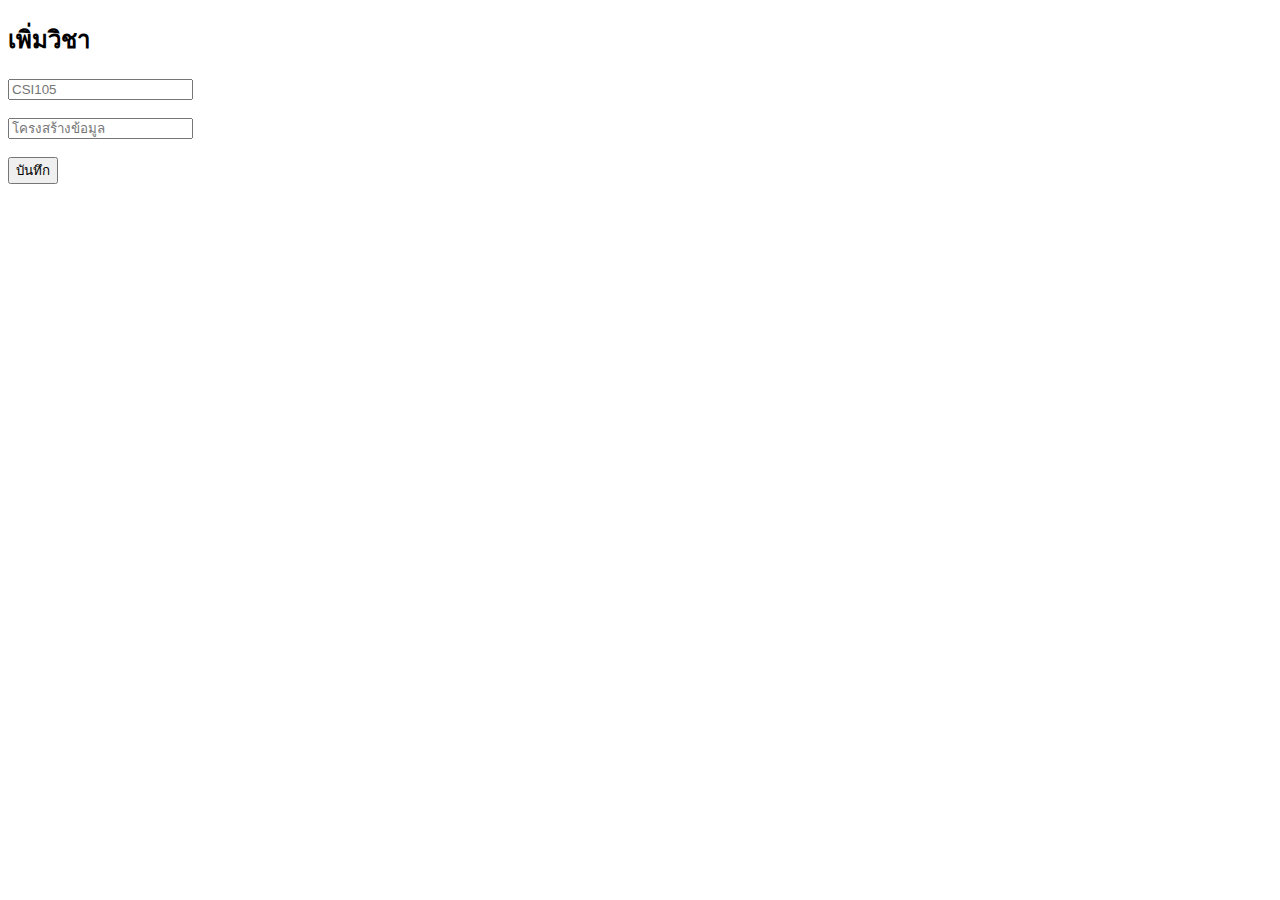
<file: index.html>
<!DOCTYPE html>
<html>
<head>
  <meta charset="utf-8" />
  <title>เพิ่มวิชา</title>
  <script src="https://static.line-scdn.net/liff/edge/2/sdk.js"></script>
</head>
<body>
  <h2>เพิ่มวิชา</h2>

  <input id="subject_code" placeholder="CSI105"><br><br>
  <input id="subject_name" placeholder="โครงสร้างข้อมูล"><br><br>

  <button onclick="submitForm()">บันทึก</button>

  <script>
    const LIFF_ID = "YOUR_LIFF_ID";
    const WEBHOOK_URL = "https://spu-n8n.spu.ac.th/webhook/liff/subjects/add";

    async function submitForm() {
      await liff.init({ liffId: LIFF_ID });

      if (!liff.isLoggedIn()) {
        liff.login();
        return;
      }

      const profile = await liff.getProfile();

      const payload = {
        user_id: profile.userId,
        subject_code: document.getElementById("subject_code").value,
        subject_name: document.getElementById("subject_name").value
      };

      const res = await fetch(WEBHOOK_URL, {
        method: "POST",
        headers: { "Content-Type": "application/json" },
        body: JSON.stringify(payload)
      });

      const data = await res.json();
      alert("บันทึกสำเร็จ");
      liff.closeWindow();
    }
  </script>
</body>
</html>
</file>
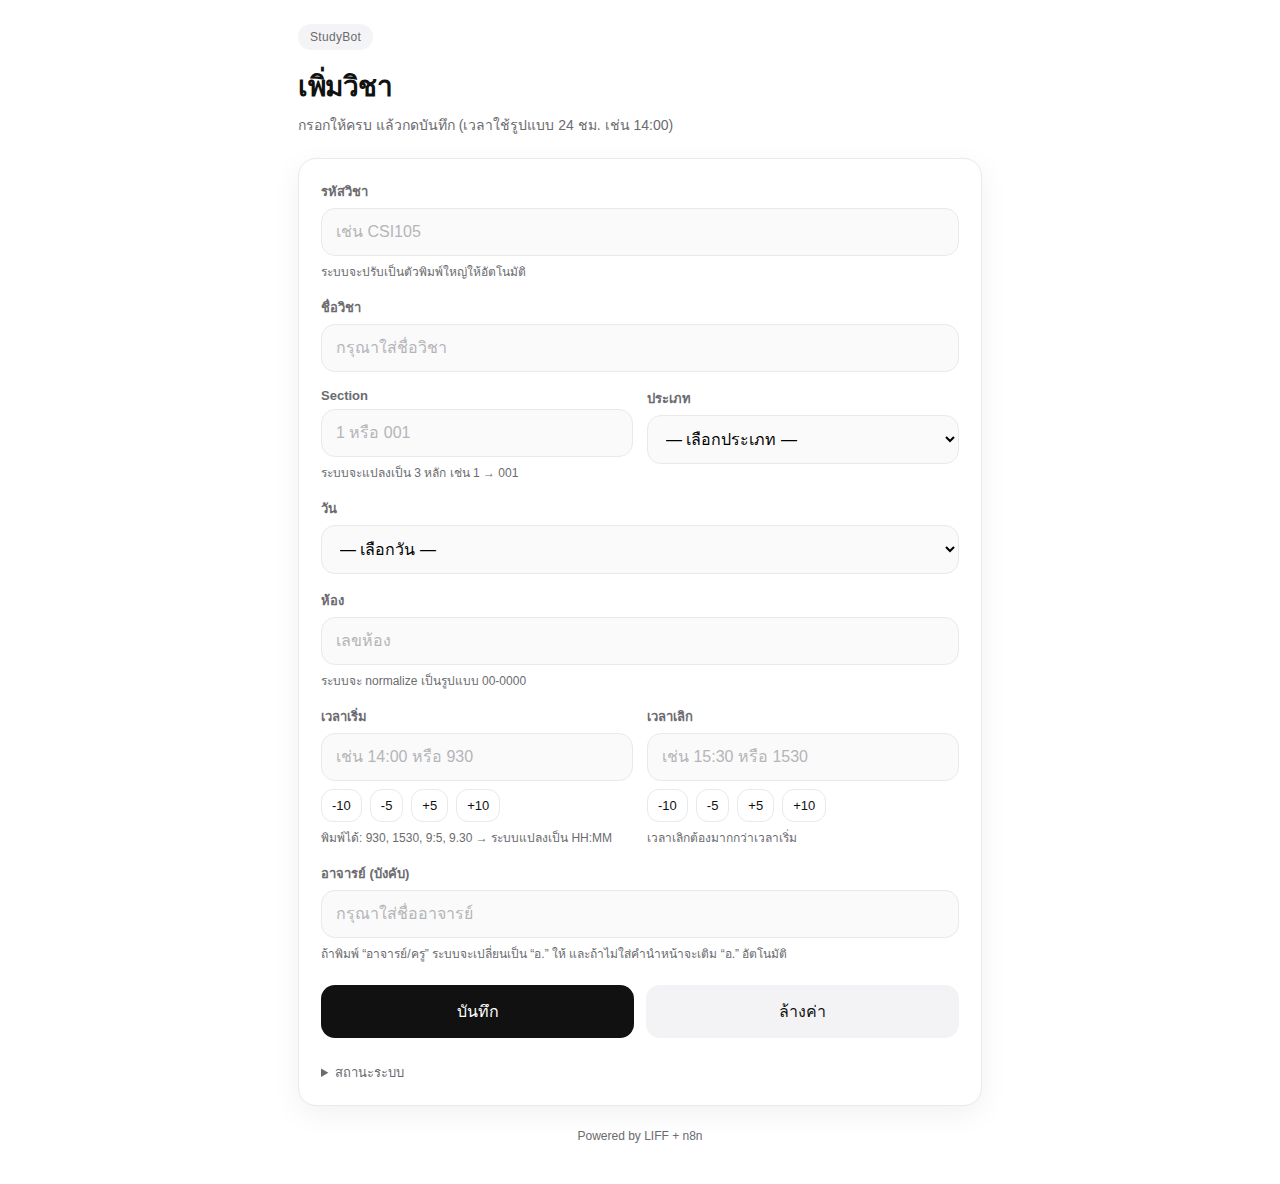
<file: n8n-schedule-liff/index.html>
<!DOCTYPE html>
<html lang="th">
<head>
  <meta charset="utf-8" />
  <meta name="viewport" content="width=device-width, initial-scale=1" />
  <title>เพิ่มวิชา</title>

  <script src="https://static.line-scdn.net/liff/edge/2/sdk.js"></script>
  <link rel="stylesheet" href="./styles.css" />
</head>

<body>
  <main class="container">
    <header class="header">
      <div class="badge">StudyBot</div>
      <h1>เพิ่มวิชา</h1>
      <p class="subtitle">กรอกให้ครบ แล้วกดบันทึก (เวลาใช้รูปแบบ 24 ชม. เช่น 14:00)</p>
    </header>

    <section class="card">
      <form id="form" class="form" autocomplete="off">
        <!-- ===== ส่วนบน (คงเดิม) ===== -->
        <div class="field">
          <label for="subject_code">รหัสวิชา</label>
          <input id="subject_code" name="subject_code" placeholder="เช่น CSI105" />
          <div class="hint">ระบบจะปรับเป็นตัวพิมพ์ใหญ่ให้อัตโนมัติ</div>
        </div>

        <div class="field">
          <label for="subject_name">ชื่อวิชา</label>
          <input id="subject_name" name="subject_name" placeholder="กรุณาใส่ชื่อวิชา" />
        </div>

        <div class="grid2">
          <div class="field">
            <label for="section">Section</label>
            <input id="section" name="section" placeholder="1 หรือ 001" inputmode="numeric" />
            <div class="hint">ระบบจะแปลงเป็น 3 หลัก เช่น 1 → 001</div>
          </div>

          <div class="field">
            <label for="type">ประเภท</label>
            <select id="type" name="type">
              <option value="">— เลือกประเภท —</option>
              <option value="ทฤษฎี">ทฤษฎี</option>
              <option value="ปฏิบัติ">ปฏิบัติ</option>
              <option value="Online">Online</option>
            </select>
          </div>
        </div>
        
        <!-- วัน -->
        <div class="field">
          <label for="day">วัน</label>
          <select id="day" name="day">
            <option value="">— เลือกวัน —</option>
            <option>จันทร์</option>
            <option>อังคาร</option>
            <option>พุธ</option>
            <option>พฤหัสบดี</option>
            <option>ศุกร์</option>
            <option>เสาร์</option>
            <option>อาทิตย์</option>
          </select>
        </div>

        <!-- ห้อง -->
        <div class="field">
          <label for="room">ห้อง</label>
          <input id="room" name="room" placeholder="เลขห้อง" />
          <div class="hint">ระบบจะ normalize เป็นรูปแบบ 00-0000</div>
        </div>

        <!-- เวลา -->
        <div class="grid2">
          <div class="field">
            <label for="start_time">เวลาเริ่ม</label>
            <input id="start_time" name="start_time" type="text" inputmode="numeric" placeholder="เช่น 14:00 หรือ 930" />
            <div class="timeTools">
              <button type="button" class="tbtn" data-target="start_time" data-delta="-10">-10</button>
              <button type="button" class="tbtn" data-target="start_time" data-delta="-5">-5</button>
              <button type="button" class="tbtn" data-target="start_time" data-delta="5">+5</button>
              <button type="button" class="tbtn" data-target="start_time" data-delta="10">+10</button>
            </div>
            <div class="hint">พิมพ์ได้: 930, 1530, 9:5, 9.30 → ระบบแปลงเป็น HH:MM</div>
          </div>

          <div class="field">
            <label for="end_time">เวลาเลิก</label>
            <input id="end_time" name="end_time" type="text" inputmode="numeric" placeholder="เช่น 15:30 หรือ 1530" />
            <div class="timeTools">
              <button type="button" class="tbtn" data-target="end_time" data-delta="-10">-10</button>
              <button type="button" class="tbtn" data-target="end_time" data-delta="-5">-5</button>
              <button type="button" class="tbtn" data-target="end_time" data-delta="5">+5</button>
              <button type="button" class="tbtn" data-target="end_time" data-delta="10">+10</button>
            </div>
            <div class="hint">เวลาเลิกต้องมากกว่าเวลาเริ่ม</div>
          </div>
        </div>

        <!-- อาจารย์ (ท้ายสุด) -->
        <div class="field">
          <label for="instructor">อาจารย์ (บังคับ)</label>
          <input id="instructor" name="instructor" placeholder="กรุณาใส่ชื่ออาจารย์" />
          <div class="hint">
            ถ้าพิมพ์ “อาจารย์/ครู” ระบบจะเปลี่ยนเป็น “อ.” ให้ และถ้าไม่ใส่คำนำหน้าจะเติม “อ.” อัตโนมัติ
          </div>
        </div>

        <!-- ปุ่ม -->
        <div class="actions">
          <button id="btnSubmit" type="submit" class="btn">บันทึก</button>
          <button id="btnReset" type="button" class="btn ghost">ล้างค่า</button>
        </div>

        <div id="err" class="alert error" role="alert" hidden></div>
        <div id="ok" class="alert ok" role="status" hidden></div>

        <details class="debug">
          <summary>สถานะระบบ</summary>
          <pre id="status" class="status"></pre>
        </details>
      </form>
    </section>

    <footer class="footer">
      <span class="muted">Powered by LIFF + n8n</span>
    </footer>
  </main>

  <script src="./app.js" defer></script>
</body>
</html>
</file>
<file: n8n-schedule-liff/styles.css>
:root{
  --bg: #ffffff;
  --card: #ffffff;
  --border: #e9e9ec;
  --text: #111111;
  --muted: #6b6b6f;
  --primary: #111111;
  --primary-soft: #f4f4f6;
  --danger: #e5484d;
  --ok: #16a34a;
  --shadow: 0 8px 30px rgba(0,0,0,.06);
  --radius: 18px;
}

*{ box-sizing: border-box; }

body{
  margin:0;
  background: var(--bg);
  color: var(--text);
  font-family: -apple-system, BlinkMacSystemFont, "Segoe UI",
               Roboto, Helvetica, Arial, sans-serif;
}

.container{
  max-width: 720px;
  margin: 0 auto;
  padding: 24px 18px 40px;
}

/* Header */
.header{ margin-bottom: 22px; }
.badge{
  display:inline-block;
  font-size: 12px;
  padding: 6px 12px;
  border-radius: 999px;
  background: var(--primary-soft);
  color: var(--muted);
  letter-spacing: .3px;
}
.header h1{
  margin: 14px 0 6px;
  font-size: 28px;
  font-weight: 700;
  letter-spacing: -.5px;
}
.subtitle{ margin: 0; color: var(--muted); font-size: 14px; }

/* Card */
.card{
  background: var(--card);
  border: 1px solid var(--border);
  border-radius: var(--radius);
  box-shadow: var(--shadow);
  padding: 22px;
}

/* Form */
.form{ display:flex; flex-direction: column; gap: 16px; }
.field label{
  font-size: 13px;
  font-weight: 600;
  color: var(--muted);
  margin-bottom: 6px;
  display:block;
}
input, select{
  width:100%;
  padding: 14px 14px;
  font-size: 16px;
  border-radius: 14px;
  border: 1px solid var(--border);
  background: #fafafa;
  transition: all .15s ease;
}
input:focus, select:focus{
  outline:none;
  border-color: #000;
  background:#fff;
}
input::placeholder{ color: #b5b5b8; }
.hint{ margin-top:6px; font-size:12px; color: var(--muted); }

.grid2{
  display:grid;
  grid-template-columns: 1fr 1fr;
  gap: 14px;
}
@media (max-width:520px){
  .grid2{ grid-template-columns: 1fr; }
}

/* Time tools */
.timeTools{
  display:flex;
  gap: 8px;
  margin-top: 8px;
  flex-wrap: wrap;
}
.tbtn{
  border: 1px solid var(--border);
  background: #ffffff;
  color: var(--text);
  padding: 8px 10px;
  border-radius: 12px;
  font-size: 13px;
  cursor: pointer;
  transition: background .15s ease, transform .06s ease;
}
.tbtn:hover{ background: #f3f3f5; }
.tbtn:active{ transform: translateY(1px); }

/* Buttons */
.actions{
  display:flex;
  gap: 12px;
  margin-top: 6px;
}
.btn{
  width:100%;
  padding: 14px;
  font-size:16px;
  border-radius: 14px;
  border: none;
  background: var(--primary);
  color: white;
  cursor:pointer;
  transition: all .15s ease;
}
.btn:hover{ opacity:.9; }
.btn:active{ transform: translateY(1px); }
.btn.ghost{
  background: #f3f3f5;
  color: var(--text);
}
.btn.ghost:hover{ background:#e9e9ec; }
.btn:disabled{ opacity:.6; cursor:not-allowed; }

/* Alerts */
.alert{
  border-radius: 14px;
  padding: 12px 14px;
  font-size: 14px;
  border: 1px solid var(--border);
  background:#f8f8f8;
}
.alert.error{
  border-color: #ffd6d7;
  background: #fff3f3;
  color: var(--danger);
}
.alert.ok{
  border-color: #c8f2d7;
  background: #f0fff4;
  color: var(--ok);
}

/* Debug */
.debug{ margin-top: 8px; }
.debug summary{
  font-size: 13px;
  color: var(--muted);
  cursor:pointer;
}
.status{
  margin-top:10px;
  padding:12px;
  border-radius: 14px;
  border:1px solid var(--border);
  background:#fafafa;
  font-size:13px;
  overflow-wrap:anywhere;
}

/* Footer */
.footer{ margin-top: 20px; text-align:center; }
.muted{ font-size:12px; color: var(--muted); }
</file>
